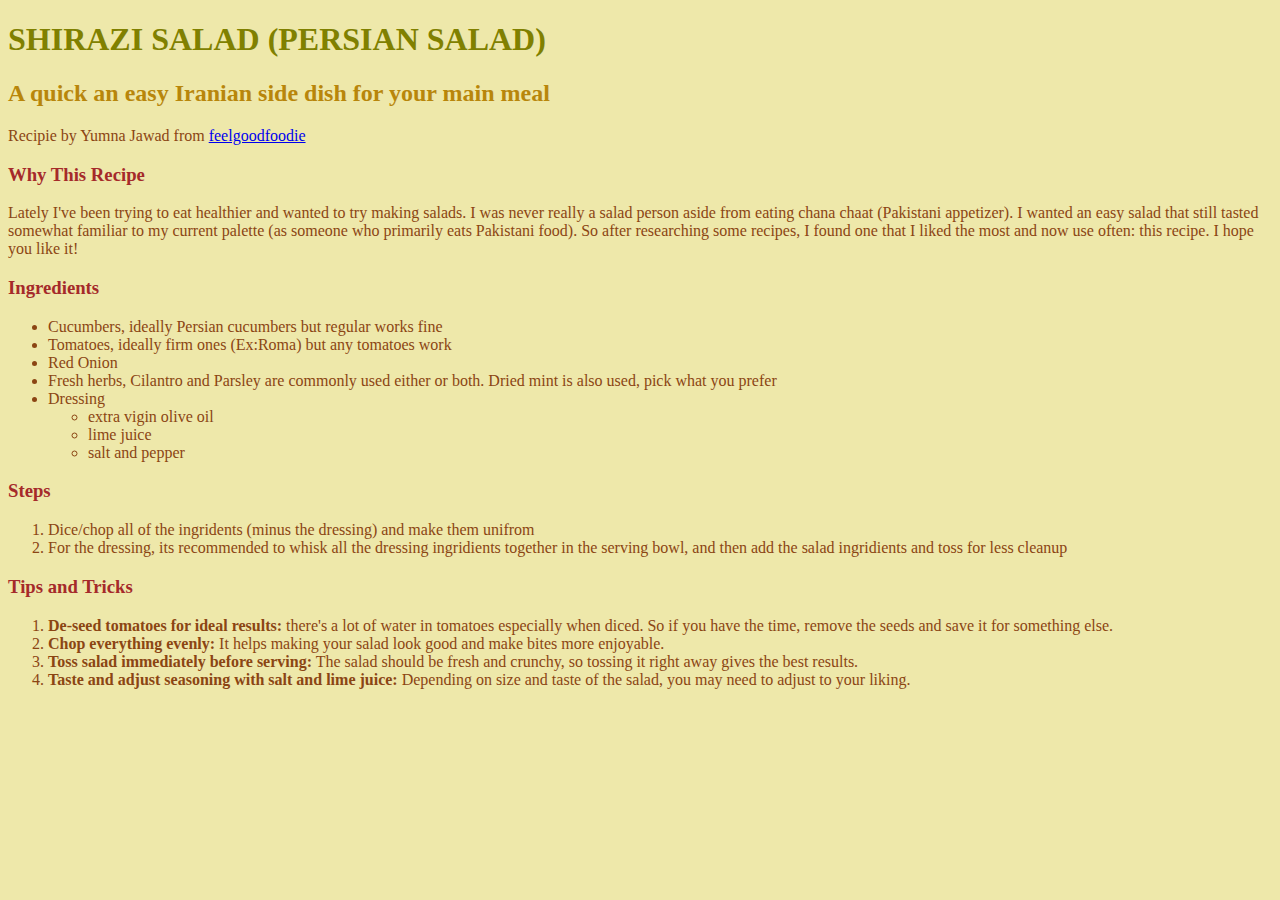
<file: lab01/index.html>
<!DOCTYPE html>
<html lang="en">
<head>
<style>
	div {
		margin: 25px 50px 75 px;
	}
	.a {
		text-transform: uppercase;
	}
	body {background-color: palegoldenrod;}
	h1 {color: olive;
		font-family: "Georgia", serif;}
	h2 {color: darkgoldenrod;
		font-family: "Georgia", serif;}
	h3 {color: brown;
		font-family: "Georgia", serif;}
	p {color: saddlebrown;
		font-family: "Garamond", serif;}
	ul {color: saddlebrown;
		font-family: "Garamond", serif;}
	ol {color: saddlebrown;
		font-family: "Garamond", serif;}
</style>
<title>"My Favorite Recipe"</title>
</head>
<body>

	<h1><div class="a">Shirazi Salad (Persian Salad)
	</div></h1>

		<h2> A quick an easy Iranian side dish for your main meal</h2>
			<p> Recipie by Yumna Jawad from <a href="https://feelgoodfoodie.net/recipe/shirazi-salad/" target="_blank">feelgoodfoodie</a> </p>

		<h3>Why This Recipe</h3>
			<p>Lately I've been trying to eat healthier and wanted to try making salads. I was never really a salad person aside from eating chana chaat (Pakistani appetizer). I wanted an easy salad that still tasted somewhat familiar to my current palette (as someone who primarily eats Pakistani food). So after researching some recipes, I found one that I liked the most and now use often: this recipe. I hope you like it!</p>

		<h3> Ingredients</h3>
			<ul>
				<li>Cucumbers, ideally Persian cucumbers but regular works fine</li>
				<li>Tomatoes, ideally firm ones (Ex:Roma) but any tomatoes work </li>
				<li>Red Onion </li>
				<li>Fresh herbs, Cilantro and Parsley are commonly used either or both. Dried mint is also used, pick what you prefer </li>
				<li>Dressing
					<ul>
						<li>extra vigin olive oil</li>
						<li>lime juice</li>
						<li>salt and pepper</li>
		   			 </ul>
				</li>
			</ul>

    	<h3>Steps</h3>
   			 <ol>
    			<li>Dice/chop all of the ingridents (minus the dressing) and make them unifrom</li>
    			<li>For the dressing, its recommended to whisk all the dressing ingridients together in the serving bowl, and then add the salad ingridients and toss for less cleanup</li>
   			 </ol>

   		 <h3>Tips and Tricks</h3>
   			 <ol>
    			<li><b>De-seed tomatoes for ideal results:</b> there's a lot of water in tomatoes especially when diced. So if you have the time, remove the seeds and save it for something else.</li>
    			<li><b>Chop everything evenly:</b> It helps making your salad look good and make bites more enjoyable.</li>
    			<li><b>Toss salad immediately before serving:</b> The salad should be fresh and crunchy, so tossing it right away gives the best results.</li>
    			<li><b>Taste and adjust seasoning with salt and lime juice:</b> Depending on size and taste of the salad, you may need to adjust to your liking.</li>
   				</ol>

</body></html>
</file>
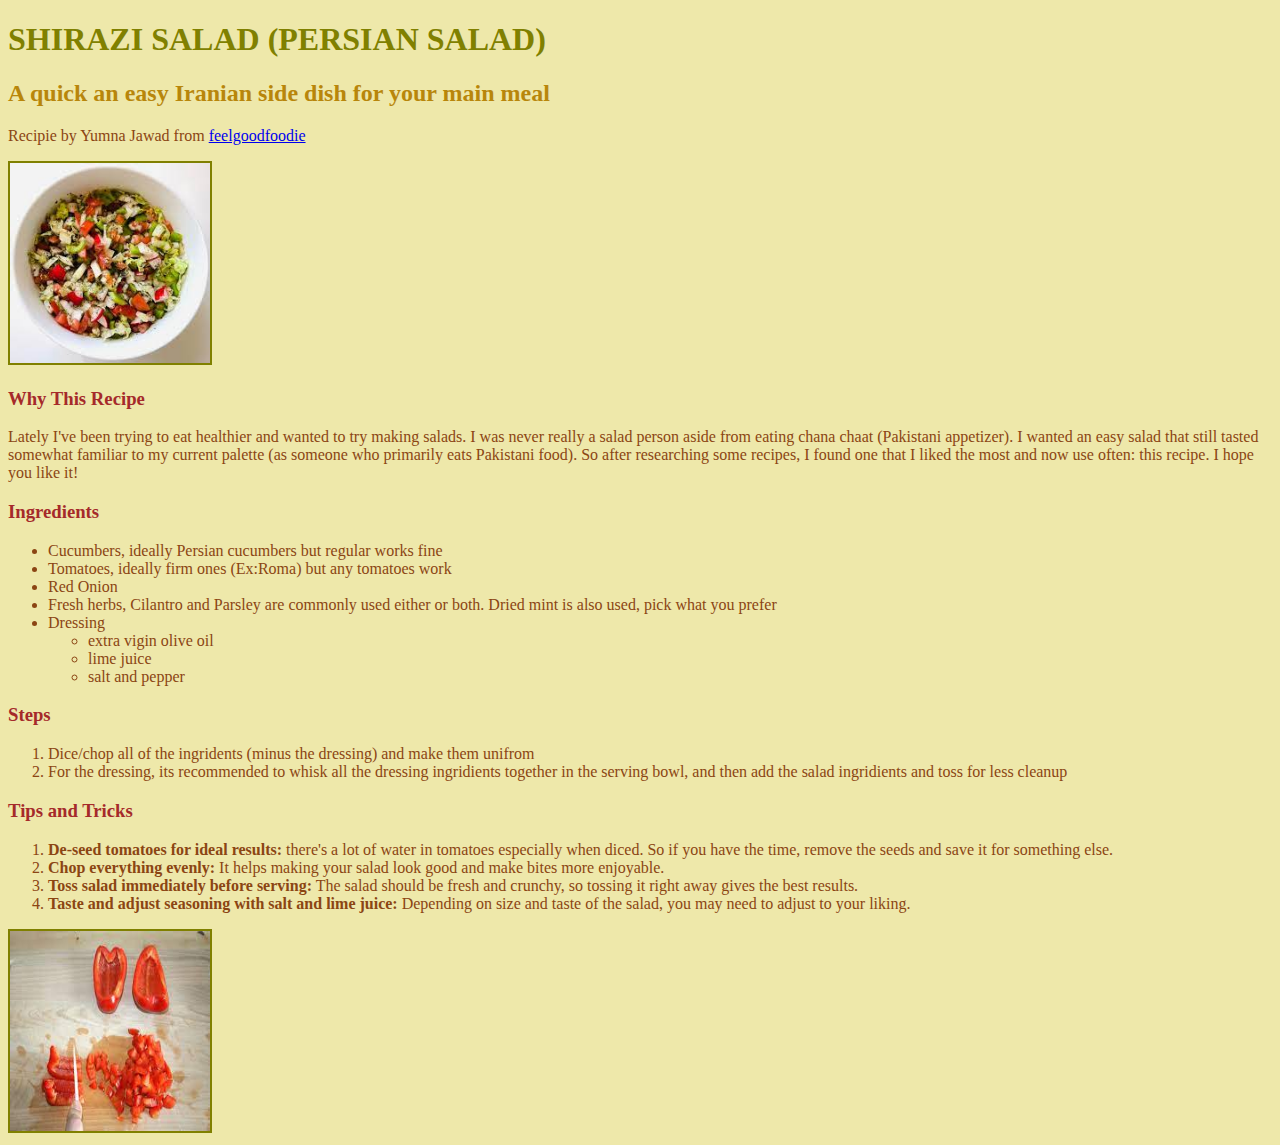
<file: lab03/index.html>
<!DOCTYPE html>
<html lang="en">
<head>
<style>
	div {
		margin: 20px 50px 70px;
	}
	.a {
		text-transform: uppercase;
	}
	body {background-color: palegoldenrod;}
	h1 {color: olive;
		font-family: "Georgia", serif;}
	h2 {color: darkgoldenrod;
		font-family: "Georgia", serif;}
	h3 {color: brown;
		font-family: "Georgia", serif;}
	p {color: saddlebrown;
		font-family: "Garamond", serif;}
	ul {color: saddlebrown;
		font-family: "Garamond", serif;}
	ol {color: saddlebrown;
		font-family: "Garamond", serif;}
</style>
<title>"My Favorite Recipe"</title>
</head>
<body>


	<h1>SHIRAZI SALAD (PERSIAN SALAD)</h1>

		<h2>A quick an easy Iranian side dish for your main meal</h2>
			<p> Recipie by Yumna Jawad from <a href="https://feelgoodfoodie.net/recipe/shirazi-salad/" target="_blank">feelgoodfoodie</a> </p>
			<img src="[data-uri]" alt="Shirazi Salad" style="border:2px solid olive;" height="200"width="200">

		<h3>Why This Recipe</h3>
			<p>Lately I've been trying to eat healthier and wanted to try making salads. I was never really a salad person aside from eating chana chaat (Pakistani appetizer). I wanted an easy salad that still tasted somewhat familiar to my current palette (as someone who primarily eats Pakistani food). So after researching some recipes, I found one that I liked the most and now use often: this recipe. I hope you like it!</p>

		<h3> Ingredients</h3>
			<ul>
				<li>Cucumbers, ideally Persian cucumbers but regular works fine</li>
				<li>Tomatoes, ideally firm ones (Ex:Roma) but any tomatoes work </li>
				<li>Red Onion </li>
				<li>Fresh herbs, Cilantro and Parsley are commonly used either or both. Dried mint is also used, pick what you prefer </li>
				<li>Dressing
					<ul>
						<li>extra vigin olive oil</li>
						<li>lime juice</li>
						<li>salt and pepper</li>
		   			 </ul>
				</li>
			</ul>

    	<h3>Steps</h3>
   			 <ol>
    			<li>Dice/chop all of the ingridents (minus the dressing) and make them unifrom</li>
    			<li>For the dressing, its recommended to whisk all the dressing ingridients together in the serving bowl, and then add the salad ingridients and toss for less cleanup</li>
   			 </ol>

   		 <h3>Tips and Tricks</h3>
   			 <ol>
    			<li><b>De-seed tomatoes for ideal results:</b> there's a lot of water in tomatoes especially when diced. So if you have the time, remove the seeds and save it for something else.</li>
    			<li><b>Chop everything evenly:</b> It helps making your salad look good and make bites more enjoyable.</li>
    			<li><b>Toss salad immediately before serving:</b> The salad should be fresh and crunchy, so tossing it right away gives the best results.</li>
    			<li><b>Taste and adjust seasoning with salt and lime juice:</b> Depending on size and taste of the salad, you may need to adjust to your liking.</li>
   				</ol>

<img src="[data-uri]" alt="deseed tomatoes"height="200px" width="200"style= "border:2px solid olive;">
</body></html>
</file>
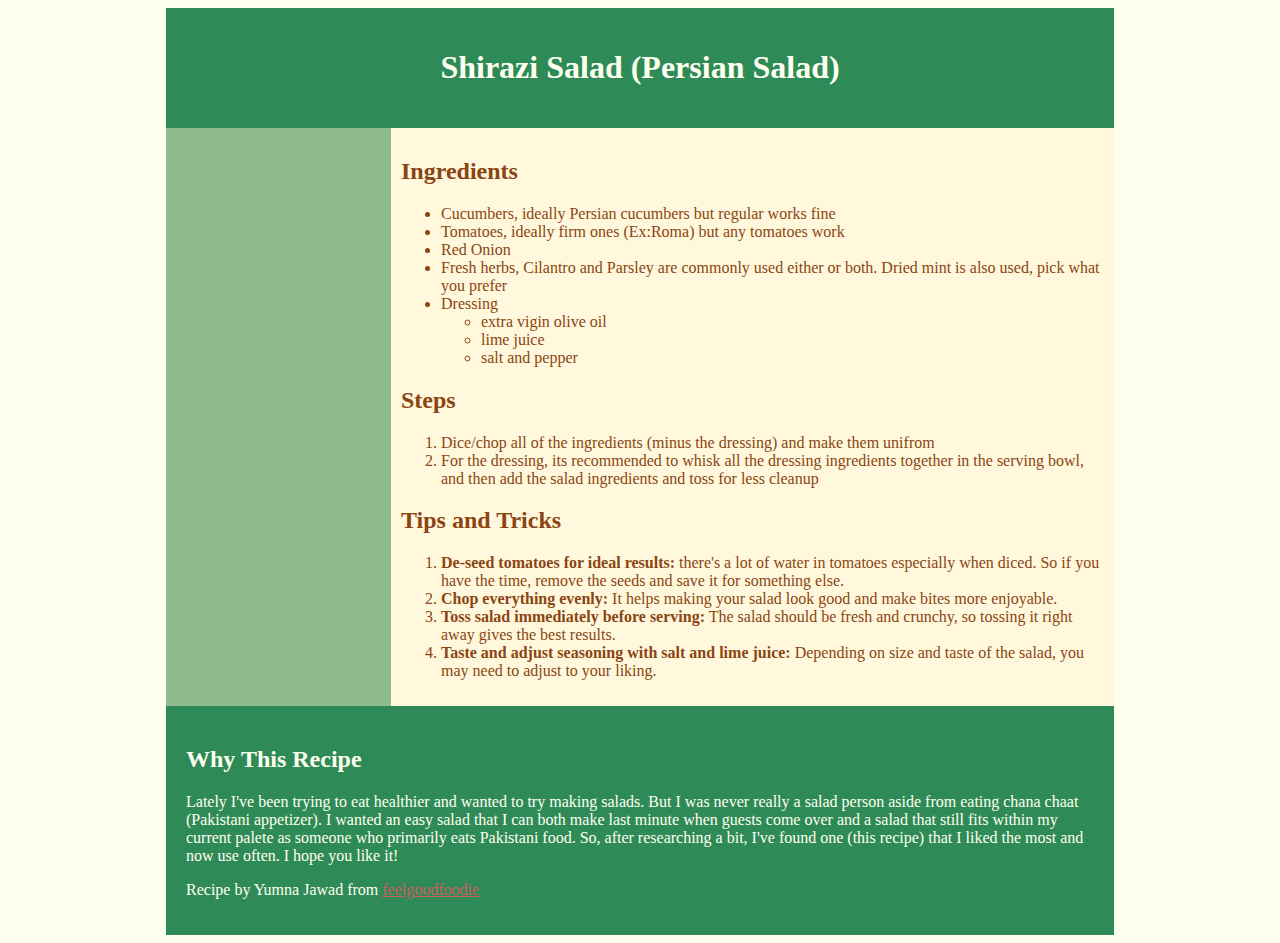
<file: lab04/index.html>
<!DOCTYPE html>
<html lang="en">
<head>
	<meta charset="utf-8">
	<meta name="viewport" content="width=device-width, initial-scale=1">
	<link rel="stylesheet" type="text/css" href="css/style.css">
	<title>My Favorite Recipe</title>
</head>
<body>
<!--Center Webpage-->
<div id="wrapper">

<!--Website Header-->
	<header>
		<div class="headhead">
		<h1>Shirazi Salad (Persian Salad)</h1>
	</div>
	</header>

<!--Main Content-->	
<main>
	<h2>Ingredients</h2>
		<ul>
			<li>Cucumbers, ideally Persian cucumbers but regular works fine</li>
			<li>Tomatoes, ideally firm ones (Ex:Roma) but any tomatoes work </li>
			<li>Red Onion </li>
			<li>Fresh herbs, Cilantro and Parsley are commonly used either or both. Dried mint is also used, pick what you prefer </li>
			<li>Dressing
				<ul>
					<li>extra vigin olive oil</li>
					<li>lime juice</li>
					<li>salt and pepper</li>
				</ul>
			</li>
		</ul>

	<h2>Steps</h2>
		<ol>
			<li>Dice/chop all of the ingredients (minus the dressing) and make them unifrom</li>
    			<li>For the dressing, its recommended to whisk all the dressing ingredients together in the serving bowl, and then add the salad ingredients and toss for less cleanup</li>
		</ol>

	<h2>Tips and Tricks</h2>
		<ol>
    		<li><b>De-seed tomatoes for ideal results:</b> there's a lot of water in tomatoes especially when diced. So if you have the time, remove the seeds and save it for something else.</li>
    		<li><b>Chop everything evenly:</b> It helps making your salad look good and make bites more enjoyable.</li>
    		<li><b>Toss salad immediately before serving:</b> The salad should be fresh and crunchy, so tossing it right away gives the best results.</li>
    		<li><b>Taste and adjust seasoning with salt and lime juice:</b> Depending on size and taste of the salad, you may need to adjust to your liking.</li>
   		</ol>

</main>

<!--Website Footer-->
<footer>
<!--Style Footer-->	
<div class="footer">
	<h2>Why This Recipe</h2>
	<p>Lately I've been trying to eat healthier and wanted to try making salads. But I was never really a salad person aside from eating chana chaat (Pakistani appetizer). I wanted an easy salad that I can both make last minute when guests come over and a salad that still fits within my current palete as someone who primarily eats Pakistani food. So, after researching a bit, I've found one (this recipe) that I liked the most and now use often. I hope you like it!</p>
	<p>Recipe by Yumna Jawad from <a href="https://feelgoodfoodie.net/recipe/shirazi-salad/" target="_blank">feelgoodfoodie</a></p>

</div>
</footer>
</div>
</body>
</html>
</file>
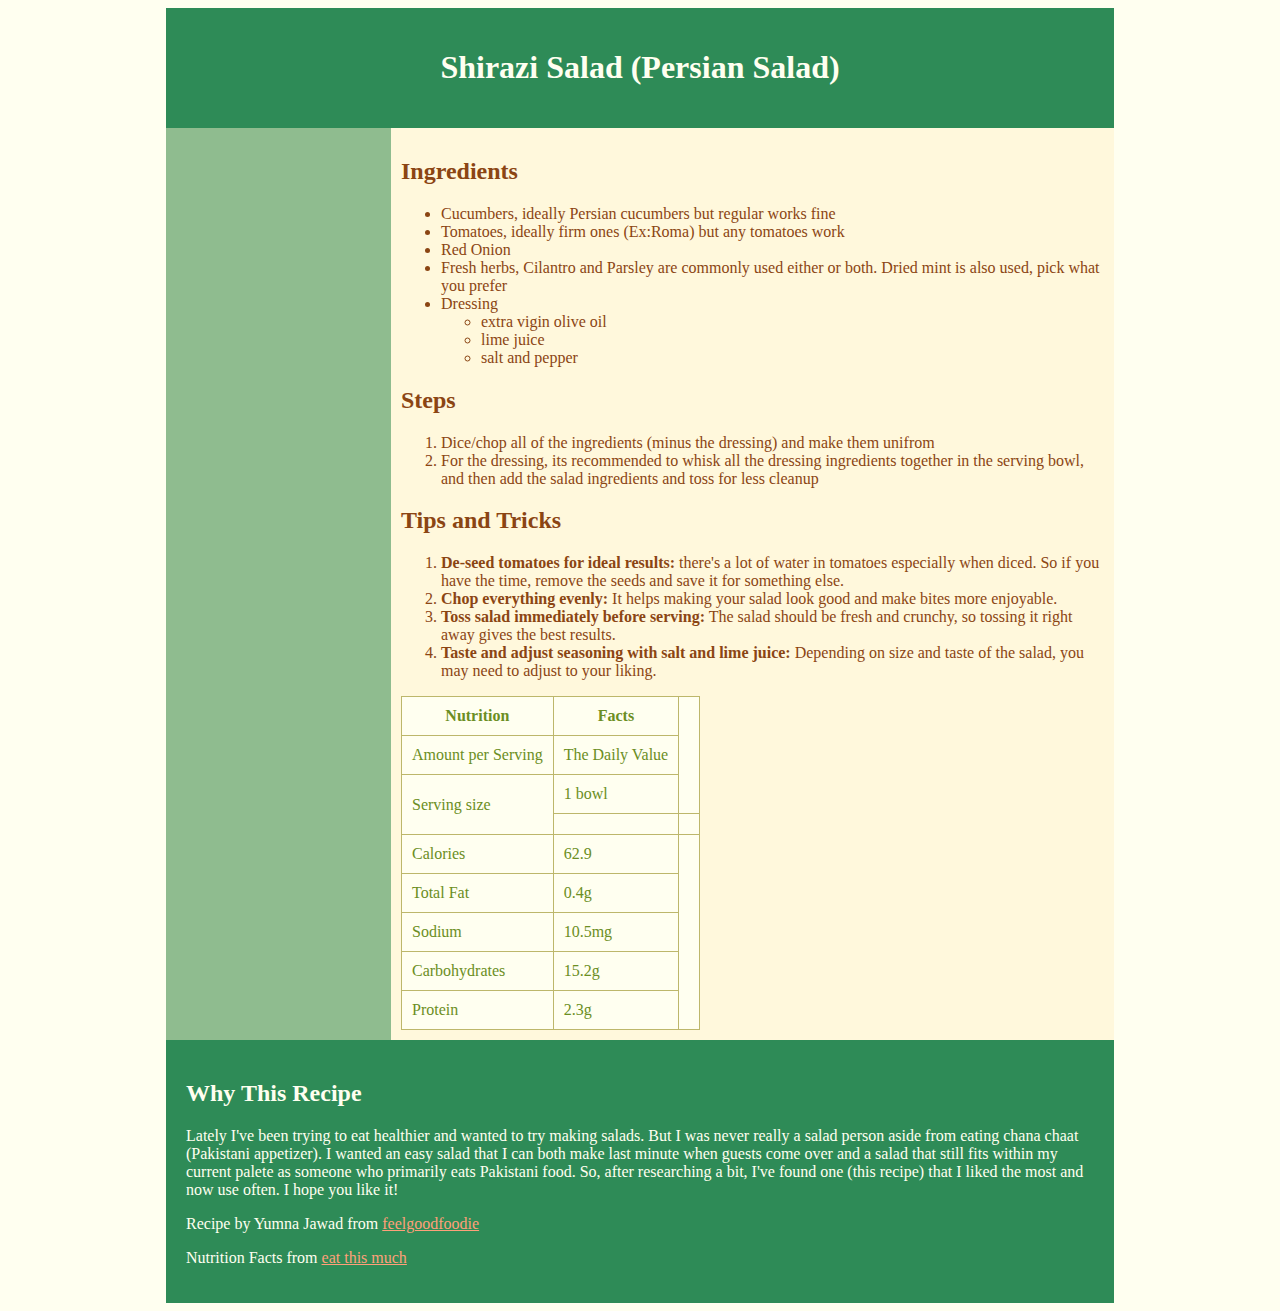
<file: lab07/index.html>
<!DOCTYPE html>
<html lang="en">
<head>
	<meta charset="utf-8">
	<meta name="viewport" content="width=device-width, initial-scale=1">
	<link rel="stylesheet" type="text/css" href="css/style.css">
	<title>My Favorite Recipe</title>
</head>
<body>
<!--Center Webpage-->
<div id="wrapper">

<!--Website Header-->
	<header>
		<div class="headhead">
		<h1>Shirazi Salad (Persian Salad)</h1>
	</div>
	</header>

<!--Main Content-->	
<main>
	<h2>Ingredients</h2>
		<ul>
			<li>Cucumbers, ideally Persian cucumbers but regular works fine</li>
			<li>Tomatoes, ideally firm ones (Ex:Roma) but any tomatoes work </li>
			<li>Red Onion </li>
			<li>Fresh herbs, Cilantro and Parsley are commonly used either or both. Dried mint is also used, pick what you prefer </li>
			<li>Dressing
				<ul>
					<li>extra vigin olive oil</li>
					<li>lime juice</li>
					<li>salt and pepper</li>
				</ul>
			</li>
		</ul>

	<h2>Steps</h2>
		<ol>
			<li>Dice/chop all of the ingredients (minus the dressing) and make them unifrom</li>
    			<li>For the dressing, its recommended to whisk all the dressing ingredients together in the serving bowl, and then add the salad ingredients and toss for less cleanup</li>
		</ol>

	<h2>Tips and Tricks</h2>
		<ol>
    		<li><b>De-seed tomatoes for ideal results:</b> there's a lot of water in tomatoes especially when diced. So if you have the time, remove the seeds and save it for something else.</li>
    		<li><b>Chop everything evenly:</b> It helps making your salad look good and make bites more enjoyable.</li>
    		<li><b>Toss salad immediately before serving:</b> The salad should be fresh and crunchy, so tossing it right away gives the best results.</li>
    		<li><b>Taste and adjust seasoning with salt and lime juice:</b> Depending on size and taste of the salad, you may need to adjust to your liking.</li>
   		</ol>

   	<table>
   		<thead>
   			<th>Nutrition</th>
   			<th>Facts</th>
   		</thead>
   		<tbody>
   			<tr>
   				<td>Amount per Serving</td>
   				<td>The Daily Value</td>
   			</tr>
   			<tr>
   				<td rowspan="2">Serving size</td>
   				<td>1 bowl</td>
   			</tr>
   			<tr>
   				<td></td>
   				<td></td>
   			</tr>
   			<tr>
   				<td>Calories</td>
   				<td>62.9</td>
   			</tr>
   			<tr>
   				<td>Total Fat</td>
   				<td>0.4g</td>
   			</tr>
   			<tr>
   				<td>Sodium</td>
   				<td>10.5mg</td>
   			</tr>
   			<tr>
   				<td>Carbohydrates</td>
   				<td>15.2g</td>
   			</tr>
   			<tr>
   				<td>Protein</td>
   				<td>2.3g</td>
   			</tr>
   		</tbody>
   	</table>

</main>

<!--Website Footer-->
<footer>
<!--Style Footer-->	
<div class="footer">
	<h2>Why This Recipe</h2>
	<p>Lately I've been trying to eat healthier and wanted to try making salads. But I was never really a salad person aside from eating chana chaat (Pakistani appetizer). I wanted an easy salad that I can both make last minute when guests come over and a salad that still fits within my current palete as someone who primarily eats Pakistani food. So, after researching a bit, I've found one (this recipe) that I liked the most and now use often. I hope you like it!</p>
	<p>Recipe by Yumna Jawad from <a href="https://feelgoodfoodie.net/recipe/shirazi-salad/" target="_blank">feelgoodfoodie</a></p>
	<p>Nutrition Facts from <a href="https://www.eatthismuch.com/food/nutrition/salad-shirazi,38705/" target="_blank">eat this much</p></p>

</div>
</footer>
</div>
</body>
</html>
</file>
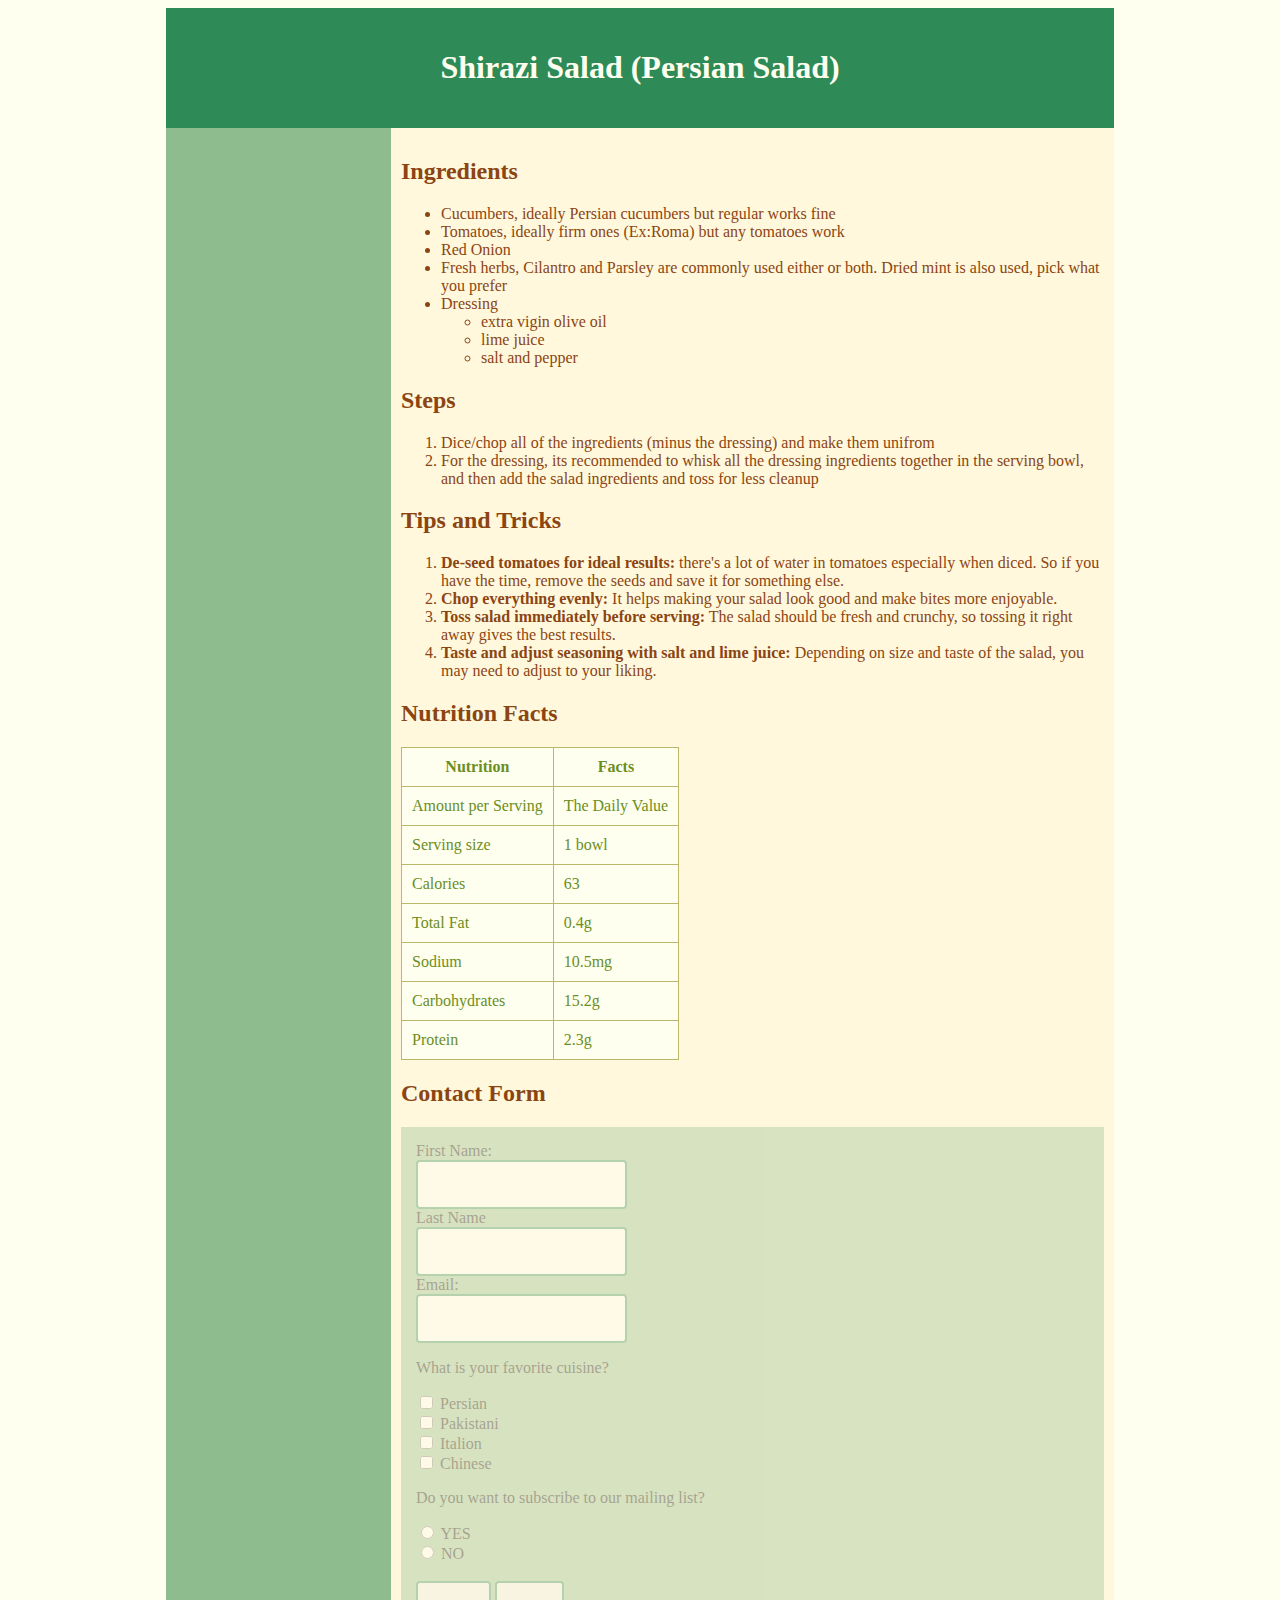
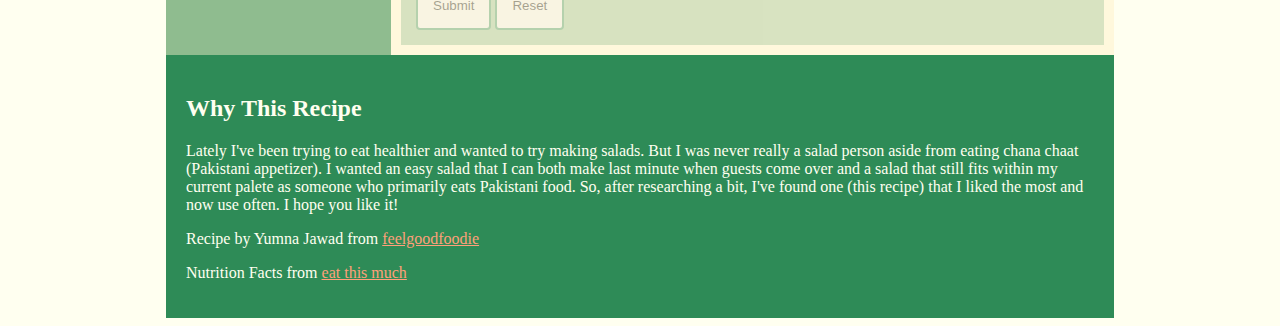
<file: lab08/index.html>
<!DOCTYPE html>
<html lang="en">
<head>
	<meta charset="utf-8">
	<meta name="viewport" content="width=device-width, initial-scale=1">
	<link rel="stylesheet" type="text/css" href="css/style.css">
	<title>My Favorite Recipe</title>
</head>
<body>
<!--Center Webpage-->
<div id="wrapper">

<!--Website Header-->
	<header>
		<div class="headhead">
		<h1>Shirazi Salad (Persian Salad)</h1>
	</div>
	</header>

<!--Main Content-->	
<main>
	<h2>Ingredients</h2>
		<ul>
			<li>Cucumbers, ideally Persian cucumbers but regular works fine</li>
			<li>Tomatoes, ideally firm ones (Ex:Roma) but any tomatoes work </li>
			<li>Red Onion </li>
			<li>Fresh herbs, Cilantro and Parsley are commonly used either or both. Dried mint is also used, pick what you prefer </li>
			<li>Dressing
				<ul>
					<li>extra vigin olive oil</li>
					<li>lime juice</li>
					<li>salt and pepper</li>
				</ul>
			</li>
		</ul>

	<h2>Steps</h2>
		<ol>
			<li>Dice/chop all of the ingredients (minus the dressing) and make them unifrom</li>
    			<li>For the dressing, its recommended to whisk all the dressing ingredients together in the serving bowl, and then add the salad ingredients and toss for less cleanup</li>
		</ol>

	<h2>Tips and Tricks</h2>
		<ol>
    		<li><b>De-seed tomatoes for ideal results:</b> there's a lot of water in tomatoes especially when diced. So if you have the time, remove the seeds and save it for something else.</li>
    		<li><b>Chop everything evenly:</b> It helps making your salad look good and make bites more enjoyable.</li>
    		<li><b>Toss salad immediately before serving:</b> The salad should be fresh and crunchy, so tossing it right away gives the best results.</li>
    		<li><b>Taste and adjust seasoning with salt and lime juice:</b> Depending on size and taste of the salad, you may need to adjust to your liking.</li>
   		</ol>

   	<h2>Nutrition Facts</h2>

   	<table>
   		<thead>
   			<tr>
   				<th>Nutrition</th>
   				<th>Facts</th>
   			</tr>
   		</thead>
   		<tbody>
   			<tr>
   				<td>Amount per Serving</td>
   				<td>The Daily Value</td>
   			</tr>
   			<tr>
   				<td>Serving size</td>
   				<td>1 bowl</td>
   			</tr>
   			<tr>
   				<td>Calories</td>
   				<td>63</td>
   			</tr>
   			<tr>
   				<td>Total Fat</td>
   				<td>0.4g</td>
   			</tr>
   			<tr>




   				<td>Sodium</td>
   				<td>10.5mg</td>
   			</tr>
   			<tr>
   				<td>Carbohydrates</td>
   				<td>15.2g</td>
   			</tr>
   			<tr>
   				<td>Protein</td>
   				<td>2.3g</td>
   			</tr>
   		</tbody>
   	</table>

   	<h2>Contact Form</h2>
   	<form>
   		<label for="FName">First Name:</label>
   		<br>
   		<input type="text" id="FName" name="FName" required>
   		<br>

   		<label for="LName">Last Name</label>
   		<br>
   		<input type="text" id="LName" name="LName" required>
   		<br>

   		<label for="email">Email:</label>
   		<br>
   		<input type="email" id="email" name="email" required>
   		<br>

   		<p>What is your favorite cuisine?</p>
   
   		<input type="checkbox" id="cuisine1" name="cuisine1" value="Persian">
   		<label for="cuisine1">Persian</label>
   		<br>
   		<input type="checkbox" id="cuisine2" name="cuisine2" value="Pakistani">
   		<label for="cuisine2">Pakistani</label>
   		<br>
   		<input type="checkbox" id="cuisine3" name="cuisine3" value="Italion">
   		<label for="cuisine3">Italion</label>
   		<br>
   		<input type="checkbox" id="cuisine4" name="cuisine4" value="Chinese">
   		<label for="cuisine4">Chinese</label>
   		<br>

   		<p>Do you want to subscribe to our mailing list?</p>

   		<input type="radio" id="yes" name="yes_no" value="YES">
   		<label for="yes">YES</label>
   		<br>
   		<input type="radio" id="no" name="yes_no" value="NO">
   		<label for="no">NO</label>
   		<br>
   		<br>
   		<input type="submit" value="Submit">
   		<input type="reset">

   	</form>

</main>

<!--Website Footer-->
<footer>
<!--Style Footer-->	
<div class="footer">
	<h2>Why This Recipe</h2>
	<p>Lately I've been trying to eat healthier and wanted to try making salads. But I was never really a salad person aside from eating chana chaat (Pakistani appetizer). I wanted an easy salad that I can both make last minute when guests come over and a salad that still fits within my current palete as someone who primarily eats Pakistani food. So, after researching a bit, I've found one (this recipe) that I liked the most and now use often. I hope you like it!</p>
	<p>Recipe by Yumna Jawad from <a href="https://feelgoodfoodie.net/recipe/shirazi-salad/" target="_blank">feelgoodfoodie</a></p>
	<p>Nutrition Facts from <a href="https://www.eatthismuch.com/food/nutrition/salad-shirazi,38705/" target="_blank">eat this much</a></p>

</div>
</footer>
</div>
</body>
</html>
</file>
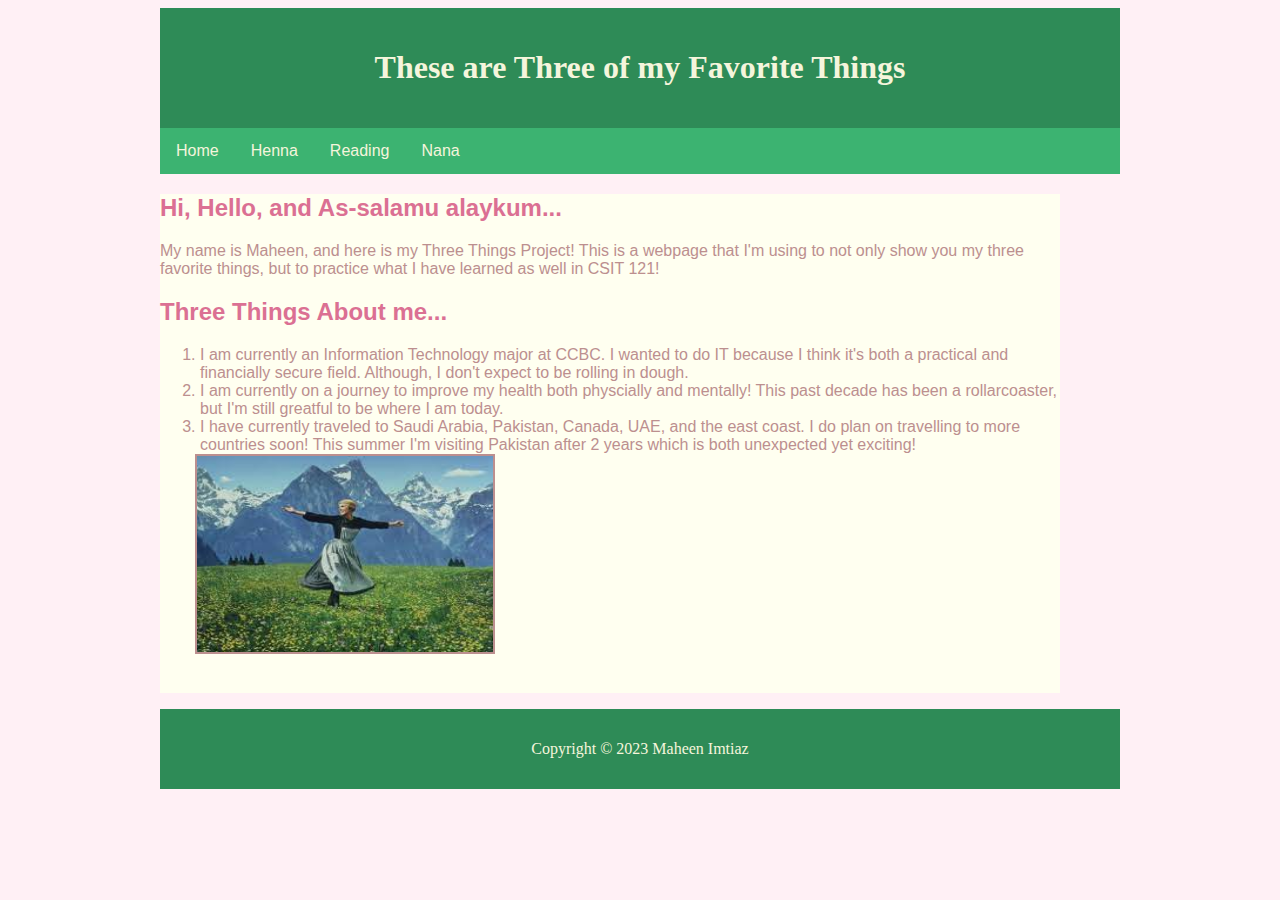
<file: Project1/index.html>
<!DOCTYPE html>
<html lang="en">
<head>
<!--This website uses Professor Veronica Noone's website (https://roninoone.com/my3things/index.html) as an example.-->
	<meta charset="UTF-8">
	<meta name="viewport" content="width=device-width, initial-scale=1.0">
	<link rel="stylesheet" type="text/css" href="css/style.css">
	<title>"My Three Things Project"</title>
</head>
<body>
<!--Center Webpage-->
<div id= "wrapper">
	<!--Header-->
	<header>
	<div class="headhead">
		<h1 class="header">These are Three of my Favorite Things</h1></div>
	</header>

<nav>
	<ul>
		<li><a class="active" href="index.html">Home</a></li>
		<li><a href="henna.html">Henna</a></li>
		<li><a href="reading.html">Reading</a></li>
		<li><a href="nana.html">Nana</a></li>
	</ul>
</nav>

<main>
	<div class="main">
	
	<h2>Hi, Hello, and As-salamu alaykum...</h2>
		<p>My name is Maheen, and here is my Three Things Project! This is a webpage that I'm using to not only show you my three favorite things, but to practice what I have learned as well in CSIT 121!</p>
	<h2>Three Things About me...</h2>
		<p>
			<ol>
				<li>I am currently an Information Technology major at CCBC. I wanted to do IT because I think it's both a practical and financially secure field. Although, I don't expect to be rolling in dough.</li>
				<li>I am currently on a journey to improve my health both physcially and mentally! This past decade has been a rollarcoaster, but I'm still greatful to be where I am today.</li>
				<li>I have currently traveled to Saudi Arabia, Pakistan, Canada, UAE, and the east coast. I do plan on travelling to more countries soon! This summer I'm visiting Pakistan after 2 years which is both unexpected yet exciting!</li>
			</ol> 
		
			<p class="p3"><img src="images/sound.jpg" alt="The Sound of Music" style="border: 2px solid rosybrown;" height="200" width="300"></p>
	</div></main>
	<footer>
		<div class="footer">
			<p style="color:beige; font-family: Verdana;">Copyright &copy 2023 Maheen Imtiaz</p>
		</div>
		
	</footer>
</div></body>
</html>
</file>
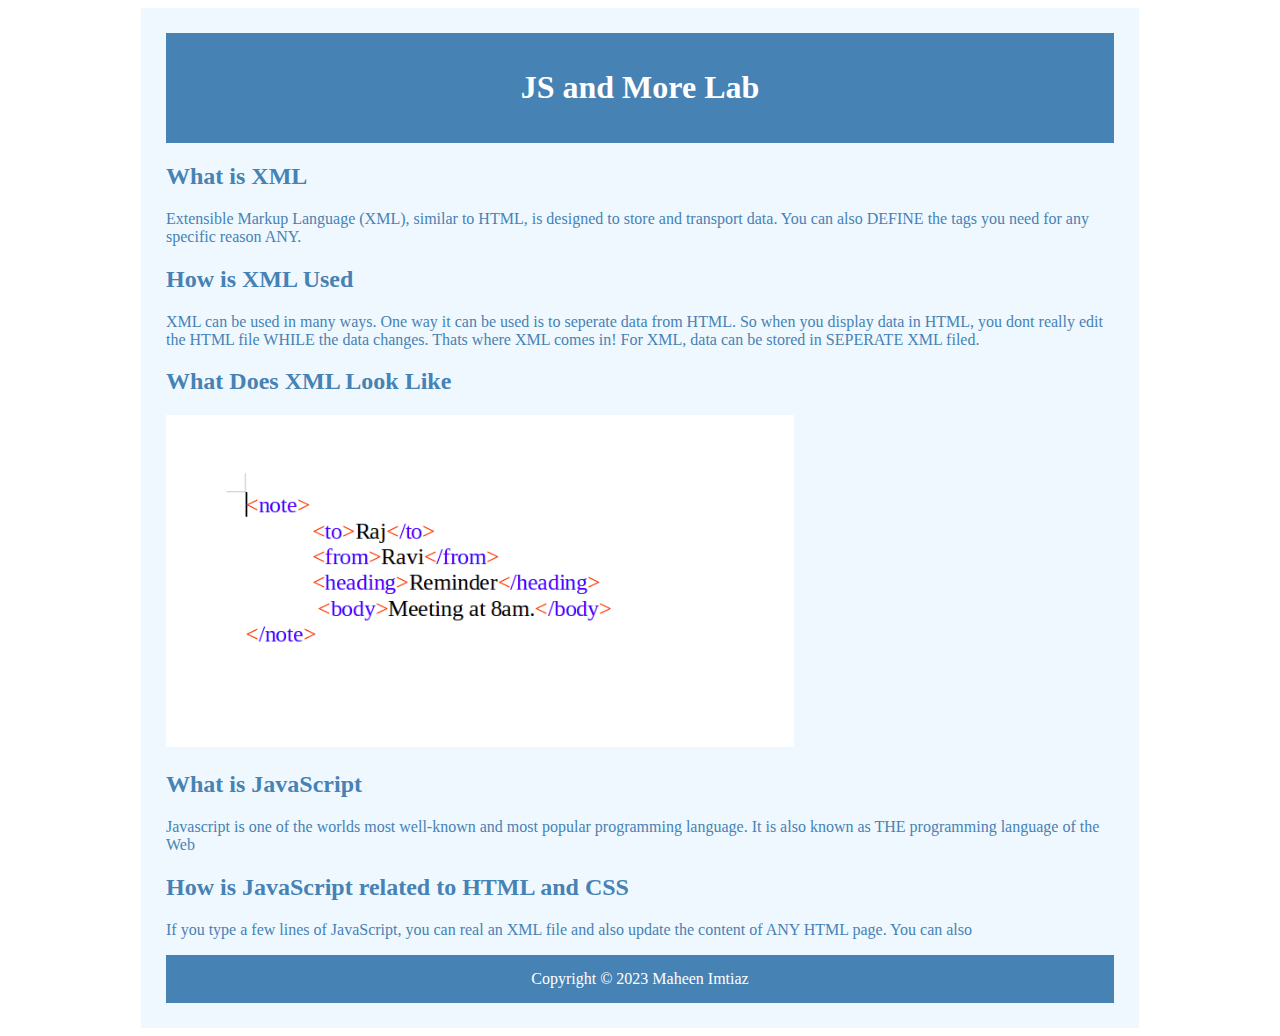
<file: lab10/XHLandJS.html>
<!DOCTYPE html>
<html lang="en">
<head>
	<meta charset="utf-8">
	<meta name="viewport" content="width=device-width, initial-scale=1.0">
	<link href="css/style.css" rel="stylesheet">
	<title>JS and More Lab</title>
</head>
<body>
	<div id="wrapper">
	<header>
		<div class="head">
			<h1>JS and More Lab</h1>
		</div>
	</header>
	<main>
		<h2>What is XML</h2>
			<p>Extensible Markup Language (XML), similar to HTML, is designed to store and transport data. You can also DEFINE the tags you need for any specific reason ANY.</p>
		<h2>How is XML Used</h2>
			<p>XML can be used in many ways. One way it can be used is to seperate data from HTML. So when you display data in HTML, you dont really edit the HTML file WHILE the data changes. Thats where XML comes in! For XML, data can be stored in SEPERATE XML filed.</p>
		<h2>What Does XML Look Like</h2>
			<p><img src="images/xml.png" alt="xml example"></p>
		<h2>What is JavaScript</h2>
			<p>Javascript is one of the worlds most well-known and most popular programming language. It is also known as THE programming language of the Web</p>
		<h2>How is JavaScript related to HTML and CSS</h2>
			<p>If you type a few lines of JavaScript, you can real an XML file and also update the content of ANY HTML page. You can also </p>
	</main>
	<footer>
		<div class="footer">
			Copyright &copy 2023 Maheen Imtiaz
		</div>
	</footer>
</div>
</body>
</html>
</file>
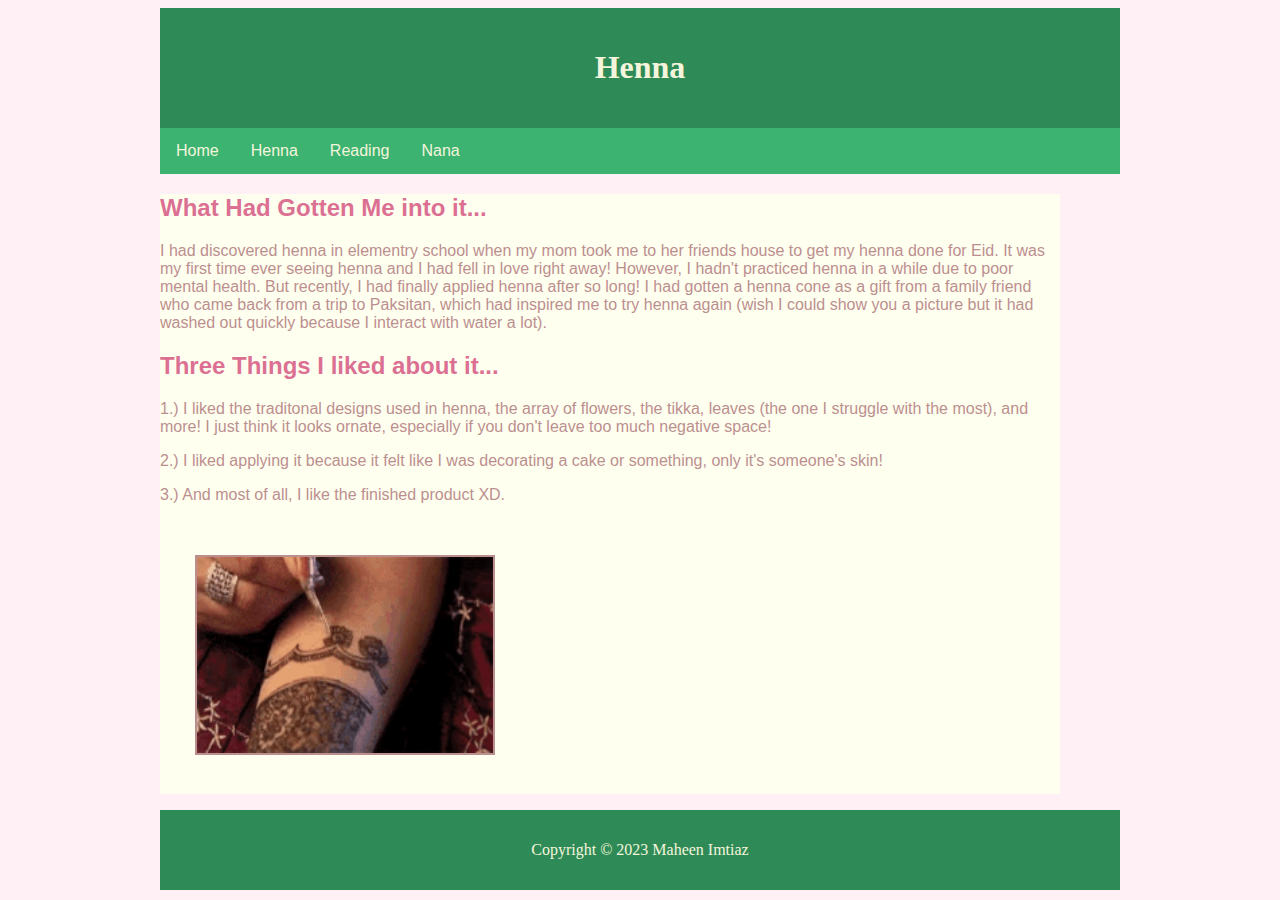
<file: Project1/henna.html>
<!DOCTYPE html>
<html lang="en">
<head>
	<meta charset="UTF-8">
	<meta name="viewport" content="width=device-width, initial-scale=1.0">
	<link rel="stylesheet" type="text/css" href="css/style.css">
	<title>"My Three Things Project"</title>
</head>



<body>
<!--Center Webpage-->
<div id= "wrapper">
	<!--Header-->
	<header>
	<div class="headhead">
	<h1 class="header">Henna</h1></div></header>
	<nav>
	<ul>
		<li><a class="active" href="index.html">Home</a></li>
		<li><a href="henna.html">Henna</a></li>
		<li><a href="reading.html">Reading</a></li>
		<li><a href="nana.html">Nana</a></li>
	</ul>
</nav>

<main>
	<div class="main">
	<h2>What Had Gotten Me into it...</h2>
		<p>I had discovered henna in elementry school when my mom took me to her friends house to get my henna done for Eid. It was my first time ever seeing henna and I had fell in love right away! However, I hadn't practiced henna in a while due to poor mental health. But recently, I had finally applied henna after so long! I had gotten a henna cone as a gift from a family friend who came back from a trip to Paksitan, which had inspired me to try henna again (wish I could show you a picture but it had washed out quickly because I interact with water a lot).</p>

	<h2>Three Things I liked about it...</h2>
		<p>1.) I liked the traditonal designs used in henna, the array of flowers, the tikka, leaves (the one I struggle with the most), and more! I just think it looks ornate, especially if you don't leave too much negative space!</p>
		<p>2.) I liked applying it because it felt like I was decorating a cake or something, only it's someone's skin!</p>
		<p>3.) And most of all, I like the finished product XD.</p>

		<p class="p3"><img src="images/henna.gif" alt="Henna" style="border: 2px solid rosybrown;" height="200" width="300"></p>
	</div>

	</main>
	<footer>
		<div class="footer">
			<p style="color:beige; font-family: Verdana;">Copyright &copy 2023 Maheen Imtiaz</p>
		</div>
	</footer>
</div></body>
</html>
</file>
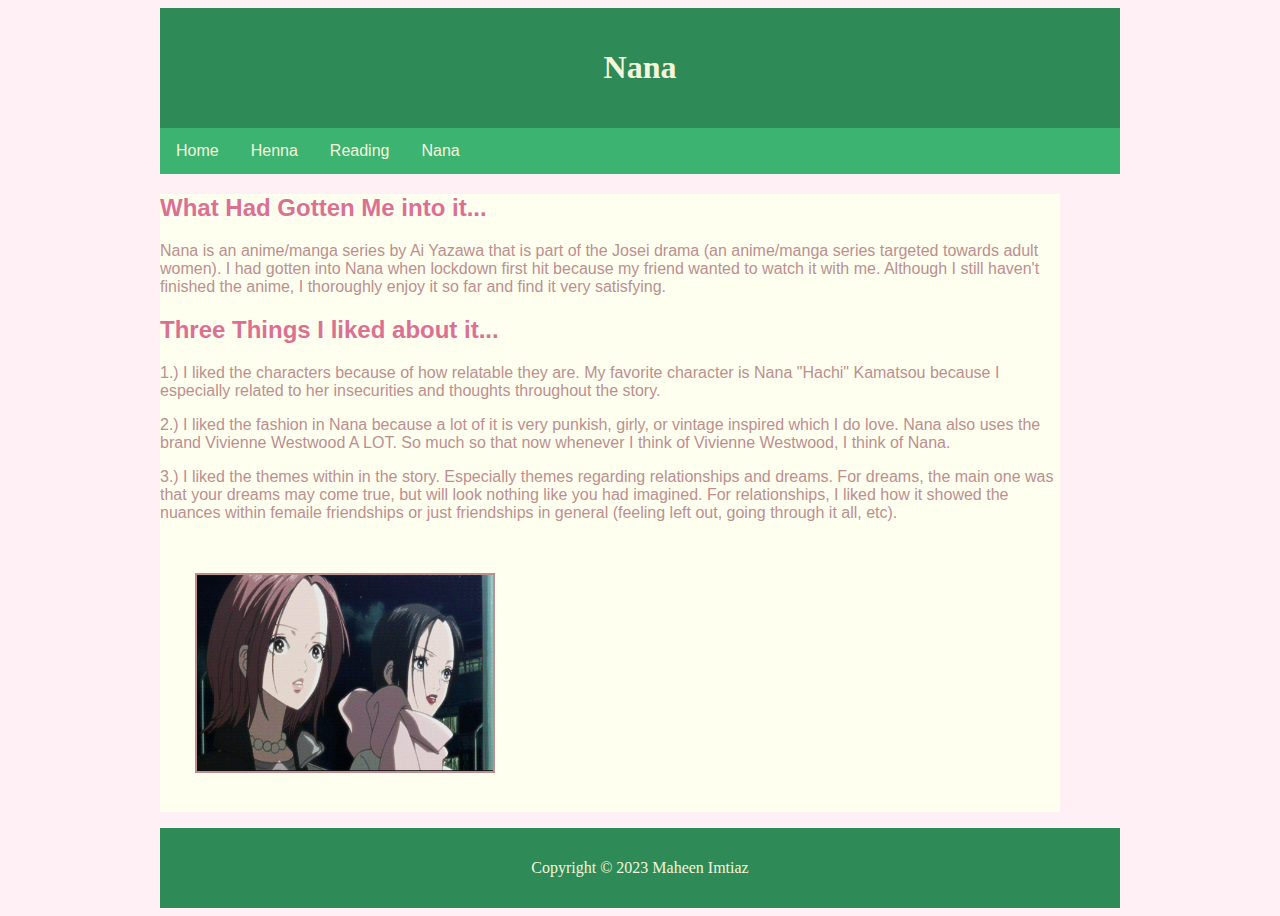
<file: Project1/nana.html>
<!DOCTYPE html>
<html lang="en">
<head>
	<meta charset="UTF-8">
	<meta name="viewport" content="width=device-width, initial-scale=1.0">
	<link rel="stylesheet" type="text/css" href="css/style.css">
	<title>"My Three Things Project"</title>
</head>
<body>
<!--Center Webpage-->
<div id= "wrapper">
	<!--Header-->
	<header>
	<div class="headhead">
	<h1 class="header">Nana</h1></div>
	</header>

	<nav>
	<ul>
		<li><a class="active" href="index.html">Home</a></li>
		<li><a href="henna.html">Henna</a></li>
		<li><a href="reading.html">Reading</a></li>
		<li><a href="nana.html">Nana</a></li>
	</ul>
</nav>

	<main>
		<div class="main">

		<h2>What Had Gotten Me into it...</h2>
				<p>Nana is an anime/manga series by Ai Yazawa that is part of the Josei drama (an anime/manga series targeted towards adult women). I had gotten into Nana when lockdown first hit because my friend wanted to watch it with me. Although I still haven't finished the anime, I thoroughly enjoy it so far and find it very satisfying.</p>

		<h2>Three Things I liked about it...</h2>
				<p>1.) I liked the characters because of how relatable they are. My favorite character is Nana "Hachi" Kamatsou because I especially related to her insecurities and thoughts throughout the story.</p>

				<p>2.) I liked the fashion in Nana because a lot of it is very punkish, girly, or vintage inspired which I do love. Nana also uses the brand Vivienne Westwood A LOT. So much so that now whenever I think of Vivienne Westwood, I think of Nana.</p>

				<p>3.) I liked the themes within in the story. Especially themes regarding relationships and dreams. For dreams, the main one was that your dreams may come true, but will look nothing like you had imagined. For relationships, I liked how it showed the nuances within femaile friendships or just friendships in general (feeling left out, going through it all, etc).</p>

				<p class="p3"><img src="images/nana.gif" alt="The Sound of Music" style="border: 2px solid rosybrown;" height="200" width="300"></p>
			
			</div></main>
	<footer>
		<div class="footer">
			<p style="color:beige; font-family: Verdana;">Copyright &copy 2023 Maheen Imtiaz</p>
		</div>
	</footer>
</div></body>
</html>
</file>
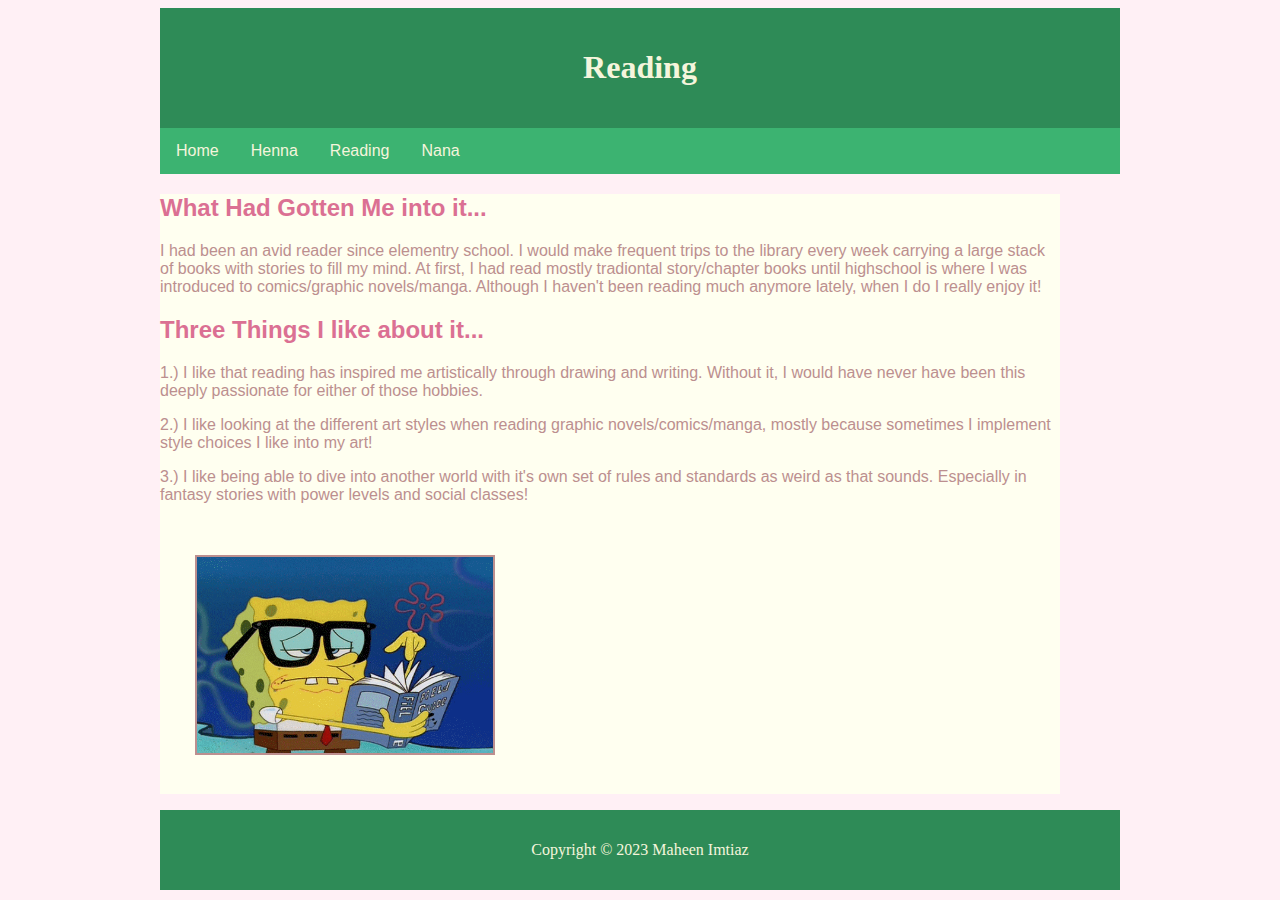
<file: Project1/reading.html>
<!DOCTYPE html>
<html lang="en">
<head>
	<meta charset="UTF-8">
	<meta name="viewport" content="width=device-width, initial-scale=1.0">
	<link rel="stylesheet" type="text/css" href="css/style.css">
	<title>"My Three Things Project"</title>
</head>
<body>
	<!--Center Webpage-->
<div id= "wrapper">
	<header>
	<div class="headhead">
	<h1 class="header">Reading</h1></div></header>
	<nav>
	<ul>
		<li><a class="active" href="index.html">Home</a></li>
		<li><a href="henna.html">Henna</a></li>
		<li><a href="reading.html">Reading</a></li>
		<li><a href="nana.html">Nana</a></li>
	</ul>
</nav>
<main>
	<div class="main">
	<h2>What Had Gotten Me into it...</h2>
		<p>I had been an avid reader since elementry school. I would make frequent trips to the library every week carrying a large stack of books with stories to fill my mind. At first, I had read mostly tradiontal story/chapter books until highschool is where I was introduced to comics/graphic novels/manga. Although I haven't been reading much anymore lately, when I do I really enjoy it!</p>
		
	<h2>Three Things I like about it...</h2>
		<p> 1.) I like that reading has inspired me artistically through drawing and writing. Without it, I would have never have been this deeply passionate for either of those hobbies.	
		</p>

		<p>2.) I like looking at the different art styles when reading graphic novels/comics/manga, mostly because sometimes I implement style choices I like into my art!</p>

		<p>3.) I like being able to dive into another world with it's own set of rules and standards as weird as that sounds. Especially in fantasy stories with power levels and social classes!</p>
	
		<p class="p3"><img src="images/rad.gif" alt="Spongebob Reading" style="border: 2px solid rosybrown;" height="200" width="300">
	</p></div></main>
	<footer>
		<div class="footer">
			<p style="color:beige; font-family: Verdana;">Copyright &copy 2023 Maheen Imtiaz</p>
		</div>
	</footer>
</div></body>
</html>
</file>
<file: lab04/css/style.css>
/*Center Webpage*/
#wrapper {
	background-color: darkseagreen;
	margin: auto;
	width: 75%;
	min-width: 700px;
	max-width: 1024px;
}

.footer {
	background-color: seagreen;
	padding: 20px;
	color: ivory;
}

/* Style the header section */
.headhead {
	background-color: seagreen;
	padding: 20px;
	text-align: center;
	color: ivory;
}


main {
	margin-left: 225px;
	padding: 10px;
	background-color: cornsilk;
	color: saddlebrown;
}

main {
	display: block;
}
body {
	background-color: ivory;
	background-image: url("https://www.berlindrawingroom.com/wp-content/uploads/2022/03/Linocut_Pattern_500x300-1-of-1.jpg");
}

/* link elements */
a:hover {
	color: brown;
}
		
a:visited {
	color: saddlebrown;
}
		
a:link {
	color: indianred;
}
		
a:active {
	color: black;
}
</file>
<file: lab07/css/style.css>
/*Center Webpage*/
#wrapper {
	background-color: darkseagreen;
	margin: auto;
	width: 75%;
	min-width: 700px;
	max-width: 1024px;
}

.footer {
	background-color: seagreen;
	padding: 20px;
	color: ivory;
}

/* Style the header section */
.headhead {
	background-color: seagreen;
	padding: 20px;
	text-align: center;
	color: ivory;
}


main {
	margin-left: 225px;
	padding: 10px;
	background-color: cornsilk;
	color: saddlebrown;
}

main {
	display: block;
}
body {
	background-color: ivory;
	background-image: url("https://www.berlindrawingroom.com/wp-content/uploads/2022/03/Linocut_Pattern_500x300-1-of-1.jpg");
}

/* link elements */
a:hover {
	color: lightsalmon;
}
		
a:visited {
	color: lavender;
}
		
a:link {
	color: lightsalmon;
}
		
a:active {
	color: lightseagreen;
}

/*Table*/
table {
	border-collapse: collapse;
	background-color: ivory;
	color: olivedrab;
	border: solid darkkhaki 0.5px;
}
th, td {
	padding: 10px;
	border: solid darkkhaki, 1px;
}
</file>
<file: lab08/css/style.css>
/*Center Webpage*/
#wrapper {
	background-color: darkseagreen;
	margin: auto;
	width: 75%;
	min-width: 700px;
	max-width: 1024px;
}

.footer {
	background-color: seagreen;
	padding: 20px;
	color: ivory;
}

/* Style the header section */
.headhead {
	background-color: seagreen;
	padding: 20px;
	text-align: center;
	color: ivory;
}


main {
	margin-left: 225px;
	padding: 10px;
	background-color: cornsilk;
	color: saddlebrown;
}

main {
	display: block;
}
body {
	background-color: ivory;
	background-image: url("https://www.berlindrawingroom.com/wp-content/uploads/2022/03/Linocut_Pattern_500x300-1-of-1.jpg");
}

/* link elements */
a:hover {
	color: lightsalmon;
}
		
a:visited {
	color: lavender;
}
		
a:link {
	color: lightsalmon;
}
		
a:active {
	color: lightseagreen;
}

/*Table*/
table {
	border-collapse: collapse;
	background-color: ivory;
	color: olivedrab;
	border: solid darkkhaki 0.5px;
}
th, td {
	padding: 10px;
	border: solid darkkhaki, 1px;
}

/*Form*/
input {
	padding: 15px;
	box-sizing: border-box;
	border: 2px solid seagreen;
	border-radius: 4px;
}

form {
	background-color: darkseagreen;
	opacity: 35%;
	padding: 15px;
	color: black;
}
</file>
<file: Project1/css/style.css>
/*Center Webpage*/
#wrapper {
	width: 960px;
	margin-left: auto;
	margin-right: auto;
}

* {
	box-sizing: border-box;
}


/*Header*/
.heading {
	text-align: center;
}

.columns {
	padding: 15px;
	width: 50%;
	min-height: 300px;
}

.headhead {
	background-color: seagreen;
	padding: 20px;
	text-align: center;
}

.main {
	min-height: 300px;
	width: 900px;
	background-color: ivory;
}

.footer {
	background-color: seagreen;
	padding: 15px;
	text-align: center;
}

@media screen and (max-width: 768px) {
	.main {
		width: 100%;
	}
}

div {
	margin: 25px 50px 75 px;
}

body {
	background-color: lavenderblush;
	background-image: url(https://st4.depositphotos.com/27777970/40799/v/450/depositphotos_407998770-stock-illustration-seamless-repeat-pattern-butterflies-seamless.jpg);
}

h1 {
	color: beige;
	font-family: Verdana;
}

h2 {
	color: palevioletred;
	font-family: Arial;
}

p {
	color: rosybrown;
	font-family: Arial;
}


p.p3 {
	padding: 35px;
}

li {
	float: left;
}

li a {
	display: block;
	color: beige;
	text-align: center;
	padding: 14px 16px;
	text-decoration: none;
}

li a:hover {
	background-color: lightseagreen;
}

ul {
	color:rosybrown;
	font-family: Arial;
	list-style-type: none;
	margin: 0;
	padding: 0;
	overflow: hidden;
	background-color: mediumseagreen;
}

ol {
	color: rosybrown;
	font-family: Arial;
}
</file>
<file: lab10/css/style.css>
#wrapper {
	background-color: aliceblue;
	margin: auto;
	width: 75%;
	min-width: 700px;
	max-width: 1024px;
	padding: 25px;
}

.head {
	background-color: steelblue;
	padding: 15px;
	text-align: center;
	color: white;
}

.footer {
	background-color: steelblue;
	padding: 15px;
	text-align: center;
	color: white;
}

body {
	background-image: url("https://st3.depositphotos.com/6450732/34682/v/450/depositphotos_346821108-stock-illustration-contemporary-minimalist-geometric-pattern-repeated.jpg");
	color: steelblue;
}
</file>
